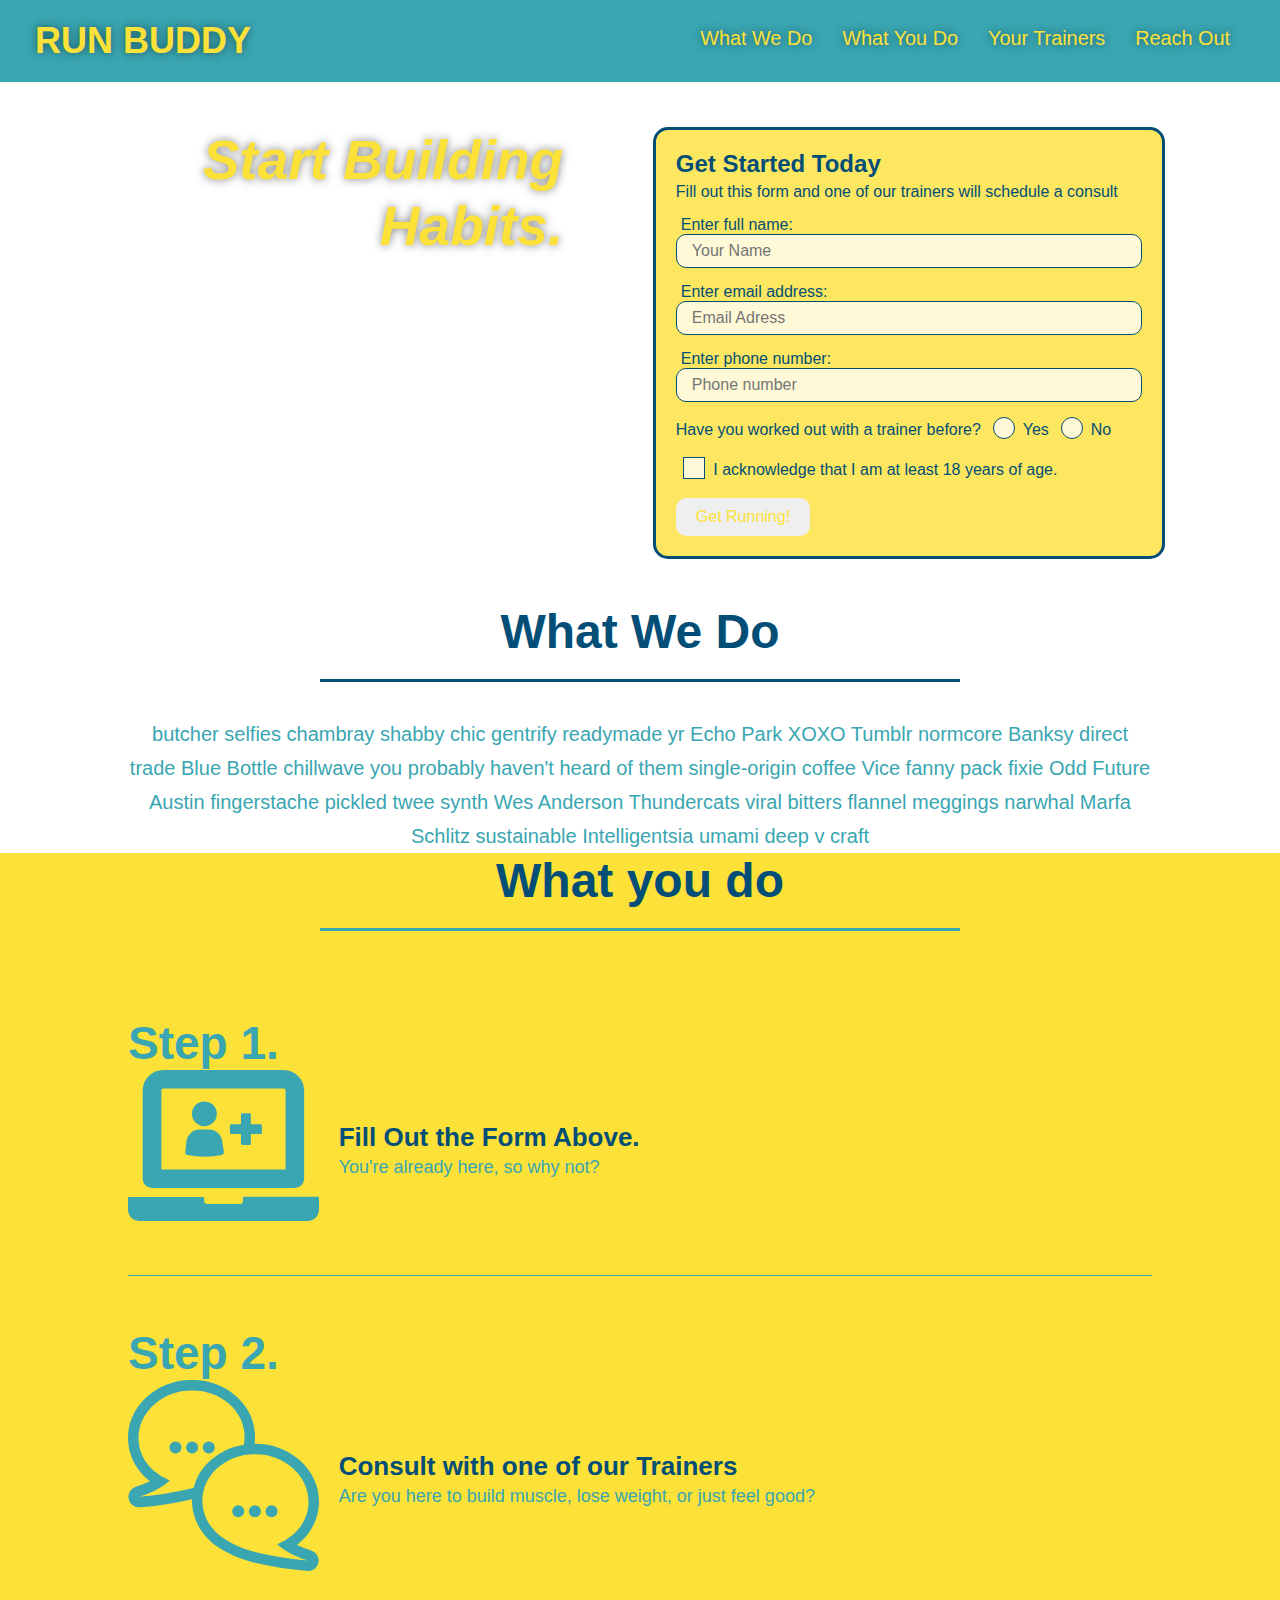
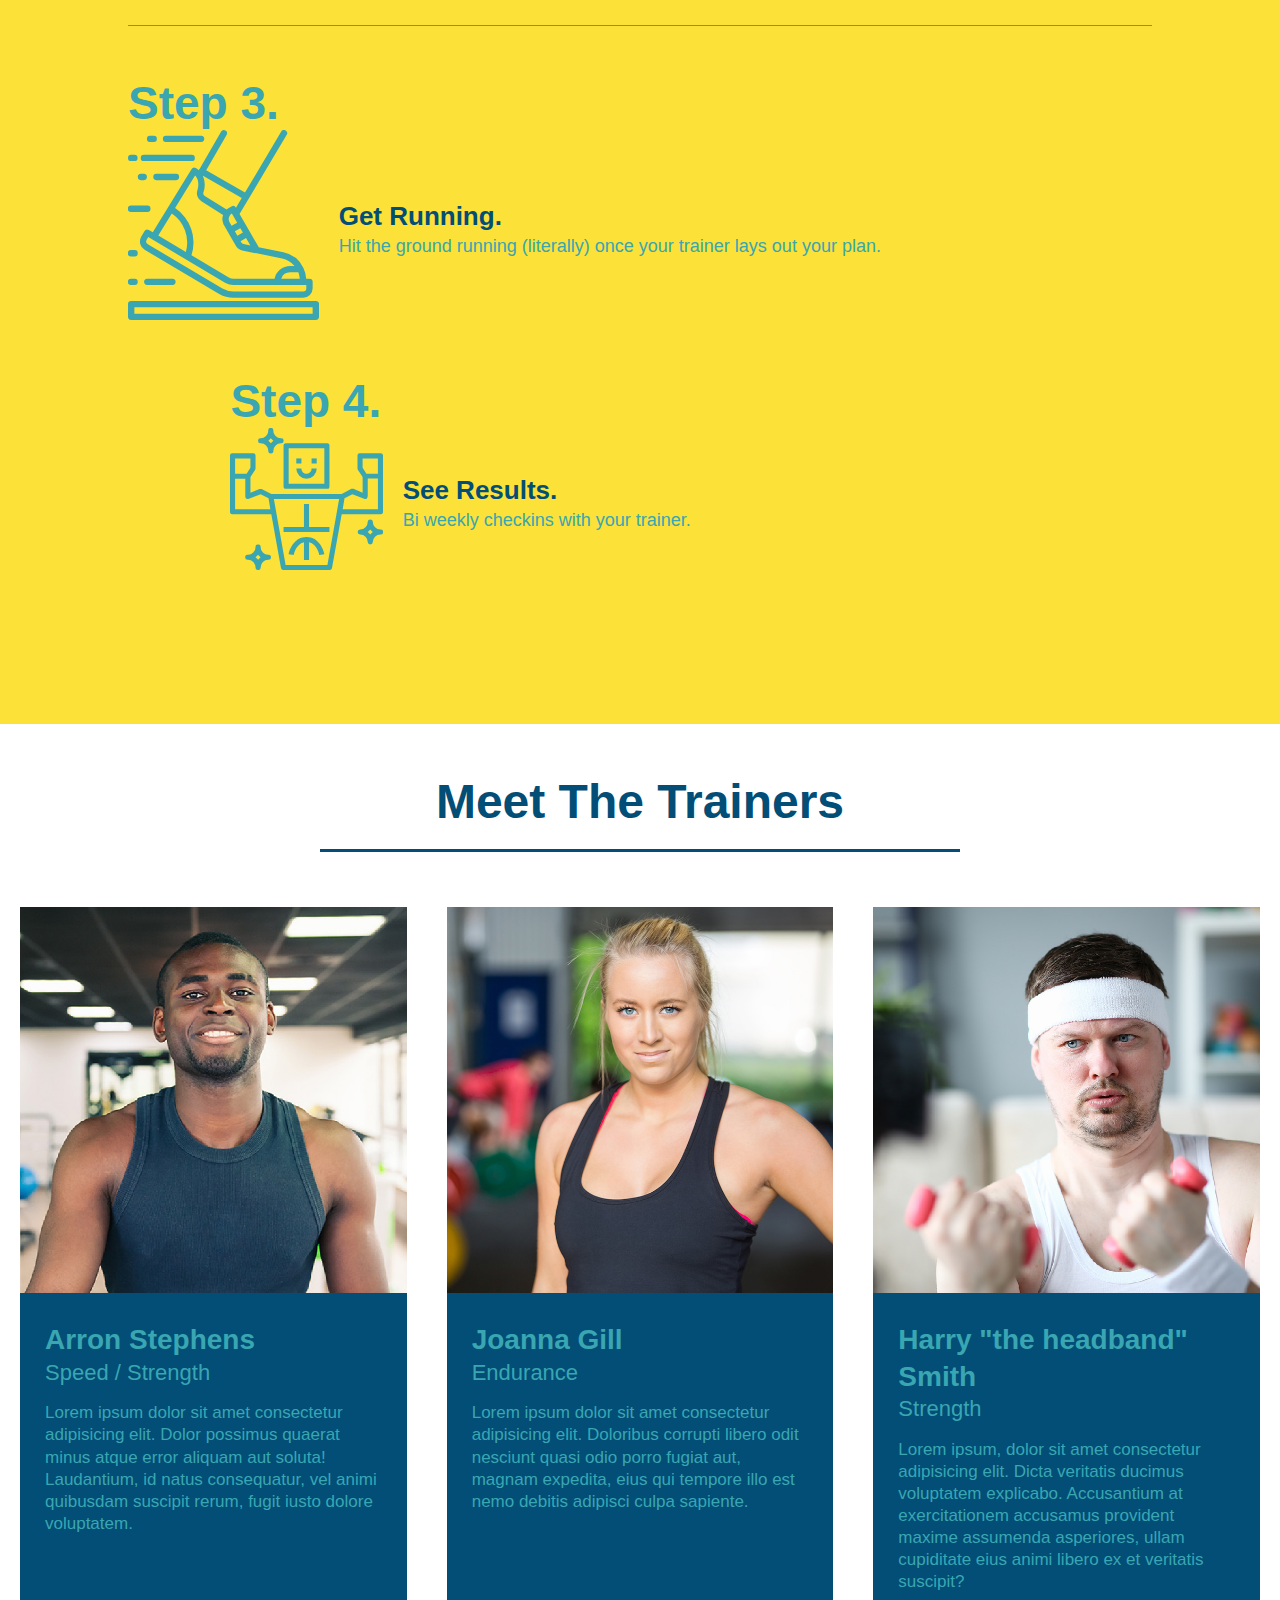
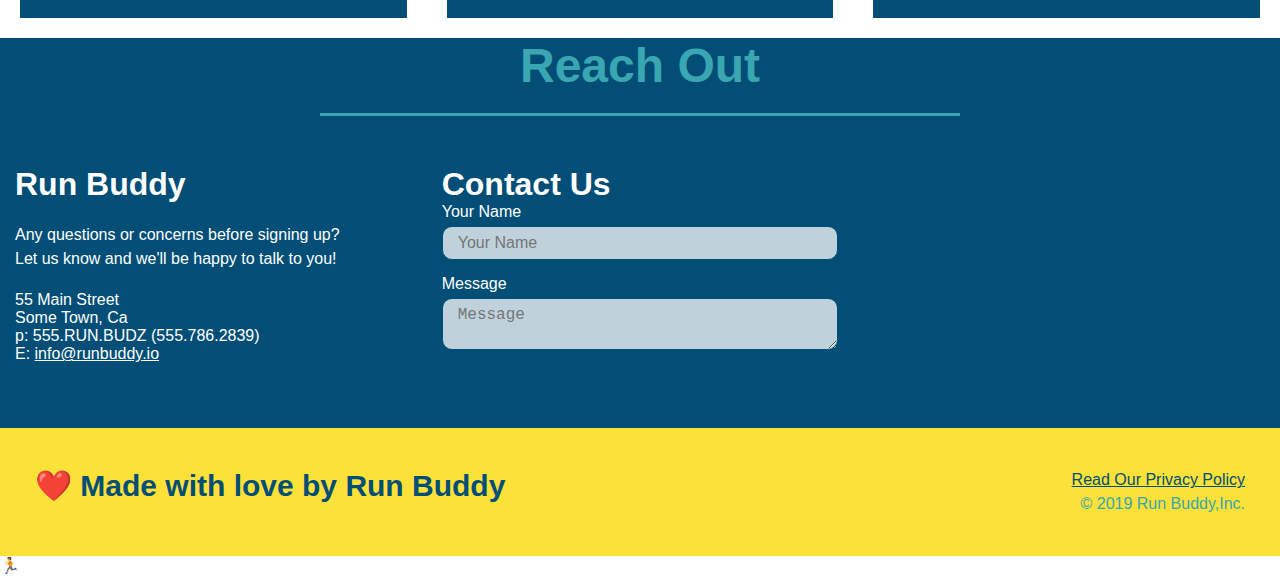
<file: index.html>
<!DOCTYPE html>
<html lang="en">

<head>
    <link rel="stylesheet" href="./assets/css/style.css" />
    <meta charset="UTF-8" />
    <title>Run Buddy</title>
    <meta name="viewport" content="width=device-width, initial-scale-1.0" />
</head>

<body>

    <!--navigation-->
    <header>
        <h1>
            <a>RUN BUDDY</a>
        </h1>
        <nav>
            <!--Unordered list element-->
            <ul>
                <!--List item element-->
                <li>
                    <!--Anchor element-->
                    <a href="#what-we-do">What We Do</a>
                </li>
                <li>
                    <a href="#what-you-do">What You Do</a>
                </li>
                <li>
                    <a href="#your-trainers">Your Trainers</a>
                </li>
                <li>
                    <a href="#reach-out">Reach Out</a>
                </li>
            </ul>
        </nav>
    </header>
    <section class="hero">
        <div class="hero-cta">
            <h2>Start Building Habits.</h2>
            <p>
                Lorem ipsum, dolor sit amet consectetur adipisicing elit. Obcaecati velit asperiores odit deleniti
                laudantium modi excepturi esse quas, adipisci, architecto quidem eaque doloremque recusandae minus amet
                neque error aspernatur aliquam.
            </p>
        </div>
        <div class="hero-form">
            <h3>Get Started Today</h3>
            <p>Fill out this form and one of our trainers will schedule a consult</p>
            <!--Add form element-->
            <form>
                <label for="name">Enter full name:</label>
                <input type="text" placeholder="Your Name" name="name" id="name" class="form-input" />

                <label for="email">Enter email address:</label>
                <input type="email" placeholder="Email Adress" name="email" id="email" class="form-input" />

                <label for="Phone">Enter phone number:</label>
                <input type="tel" placeholder="Phone number" name="phone" id="phone" class="form-input" />

                <p>
                    Have you worked out with a trainer before?
                    <span class="radio-wrapper">
                        <input type="radio" name="trainer-confirm" id="trainer-yes" />
                        <label for="trainer-yes">Yes</label>
                    </span>
                    <span class="radio-wrapper">
                        <input type="radio" name="trainer-confirm" id="trainer-no" />
                        <label for="trainer-no">No</label>
                    </span>
                </p>
                <p>
                    <span class="checkbox-wrapper">
                        <input type="checkbox" id="checkbox" name="age-confirm" />
                        <label for="checkbox">
                            I acknowledge that I am at least 18 years of age.
                        </label>
                    </span>
                </p>
                <button type="submit">
                    Get Running!
                </button>
            </form>
        </div>
    </section>

    <!--"what we do section"-->
    <section id="what-we-do" class="intro">
        <div class="flex-row">
            <h2 class="section-title primary-border">
                What We Do
            </h2>
        </div>

        <div class="flex-row">
            <p>
                butcher selfies chambray shabby chic gentrify readymade yr Echo Park XOXO Tumblr normcore Banksy direct
                trade Blue Bottle chillwave you probably haven't heard of them single-origin coffee Vice fanny pack
                fixie
                Odd Future Austin fingerstache pickled twee synth Wes Anderson Thundercats viral bitters flannel
                meggings
                narwhal Marfa Schlitz sustainable Intelligentsia umami deep v craft
            </p>
        </div>
    </section>

    <!--"what you do section"-->
    <section id="what-you-do" class="steps">
        <div class="flex-row">
            <h2 class="section-title secondary-border">
                What you do
            </h2>
        </div>

        <div class="step">
            <h3>Step 1.</h3>
            <div class="step-info">
                <div class="step-img">
                    <img src="./assets/images/01-04-svgs/step-1.svg" alt="" />
                </div>
                <div class="step-text">
                    <h4>Fill Out the Form Above.</h4>
                    <p>You're already here, so why not?</p>
                </div>
            </div>
        </div>

        <div class="step">
            <h3>Step 2.</h3>
            <div class="step-info">
                <div class="step-img">
                    <img src="./assets/images/01-04-svgs/step-2.svg" alt="" />
                </div>
                <div class="step-text">
                    <h4>Consult with one of our Trainers</h4>
                    <p>Are you here to build muscle, lose weight, or just feel good?</p>
                </div>
            </div>
        </div>

        <div class="step">
            <h3>Step 3. </h3>
            <div class="step-info">
                <div class="step-img">
                    <img src="./assets/images/01-04-svgs/step-3.svg" alt="">
                </div>
                <div class="step-text">
                    <h4>Get Running.</h4>
                    <p>Hit the ground running (literally) once your trainer lays out your plan.</p>
                </div>

                <div class="step">
                    <h3>Step 4.</h3>
                    <div class="step-info">
                        <div class="step-img">
                            <img src="./assets/images/01-04-svgs/step-4.svg" alt="" />
                        </div>
                        <div class="step-text">
                            <h4>See Results.</h4>
                            <p>Bi weekly checkins with your trainer.</p>
                        </div>
    </section>

    <!--"meet the trainers section"-->
    <section id="your-trainers">
        <div class="flex-row">
            <h2 class="section-title primary-border">
                Meet The Trainers
            </h2>
        </div>

        <!--first trainer-->
        <div class="trainers">
            <article class="trainer">
                <img src="./assets/images/trainer-1.jpg"
                    alt="Arron Stephens in his workout clothes, ready to pump iron" />
                <div class="trainer-bio">
                    <h3 class="trainer-name">Arron Stephens</h3>
                    <h4 class="trainer-role">Speed / Strength</h4>
                    <p>
                        Lorem ipsum dolor sit amet consectetur adipisicing elit. Dolor possimus quaerat minus atque
                        error
                        aliquam aut soluta! Laudantium, id natus consequatur, vel animi quibusdam suscipit rerum, fugit
                        iusto dolore voluptatem.
                    </p>
                </div>
            </article>

            <!--second trainer-->
            <article class="trainer">
                <img src="./assets/images/trainer-2.jpg" alt="Joanna Gill cooling off after a workout" />
                <div class="trainer-bio">
                    <h3 class="trainer-name">Joanna Gill</h3>
                    <h4 class="trainer-role">Endurance</h4>
                    <p>
                        Lorem ipsum dolor sit amet consectetur adipisicing elit. Doloribus corrupti libero odit nesciunt
                        quasi odio porro fugiat aut, magnam expedita, eius qui tempore illo est nemo debitis adipisci
                        culpa
                        sapiente.
                    </p>
                </div>
            </article>

            <!--third trainer-->
            <article class="trainer">
                <img src="./assets/images/trainer-3.jpg"
                    alt="Harry Smith wearing a headband and lifting comically small pink weights" />
                <div class="trainer-bio">
                    <h3 class="trainer-name">Harry "the headband" Smith</h3>
                    <h4 class="trainer-role">Strength</h4>
                    <p>
                        Lorem ipsum, dolor sit amet consectetur adipisicing elit. Dicta veritatis ducimus voluptatem
                        explicabo.
                        Accusantium at exercitationem accusamus provident maxime assumenda asperiores, ullam cupiditate
                        eius
                        animi libero ex et veritatis suscipit?
                    </p>
                </div>
            </article>
        </div>
    </section>
    </div>

    <!--"reach out section"-->
    <section id="reach-out" class="contact">
        <div class="flex-row">
            <h2 class="section-title secondary-border">
                Reach Out
            </h2>
        </div>
        <div class="contact-info">
            <div>
                <h3>Run Buddy</h3>
                <p>
                    Any questions or concerns before signing up?
                    <br />
                    Let us know and we'll be happy to talk to you!
                </p>

                <adress>
                    55 Main Street <br />
                    Some Town, Ca <br />
                    p: 555.RUN.BUDZ (555.786.2839)<br />
                    E: <a href="mailto:info@runbuddy.io">info@runbuddy.io</a>
                </adress>
            </div>

            <div class="contact-form">
                <h3>Contact Us</h3>
                <form>
                    <label for="contact-name">Your Name</label>
                    <input type="text" id="contact-name" placeholder="Your Name" />

                    <label for="contact-message">Message</label>
                    <textarea id="contact-message" placeholder="Message"></textarea>

                    <button type="submit">Submit</button>
                </form>
            </div>

            <iframe
                src="https://www.google.com/maps/embed?pb=!1m18!1m12!1m3!1d3375.6651180545664!2d-110.97646348535088!3d32.21325321982418!2m3!1f0!2f0!3f0!3m2!1i1024!2i768!4f13.1!3m3!1m2!1s0x86d670e7865279bd%3A0xd4707460473ceee5!2sS%20Main%20Ave%2C%20Tucson%2C%20AZ%2085701!5e0!3m2!1sen!2sus!4v1615679195462!5m2!1sen!2sus"
                frameborder="0" style="border: 0;" allowfullscreen>
            </iframe>


        </div>
    </section>

    <!--footer-->
    <footer>
        <h2>❤️ Made with love by Run Buddy</h2>
        <div>
            <a href="./privacy-policy.html">Read Our Privacy Policy</a><br />
            &copy; 2019 Run Buddy,Inc.
        </div>
    </footer>

    🏃
</body>

</html>
</file>
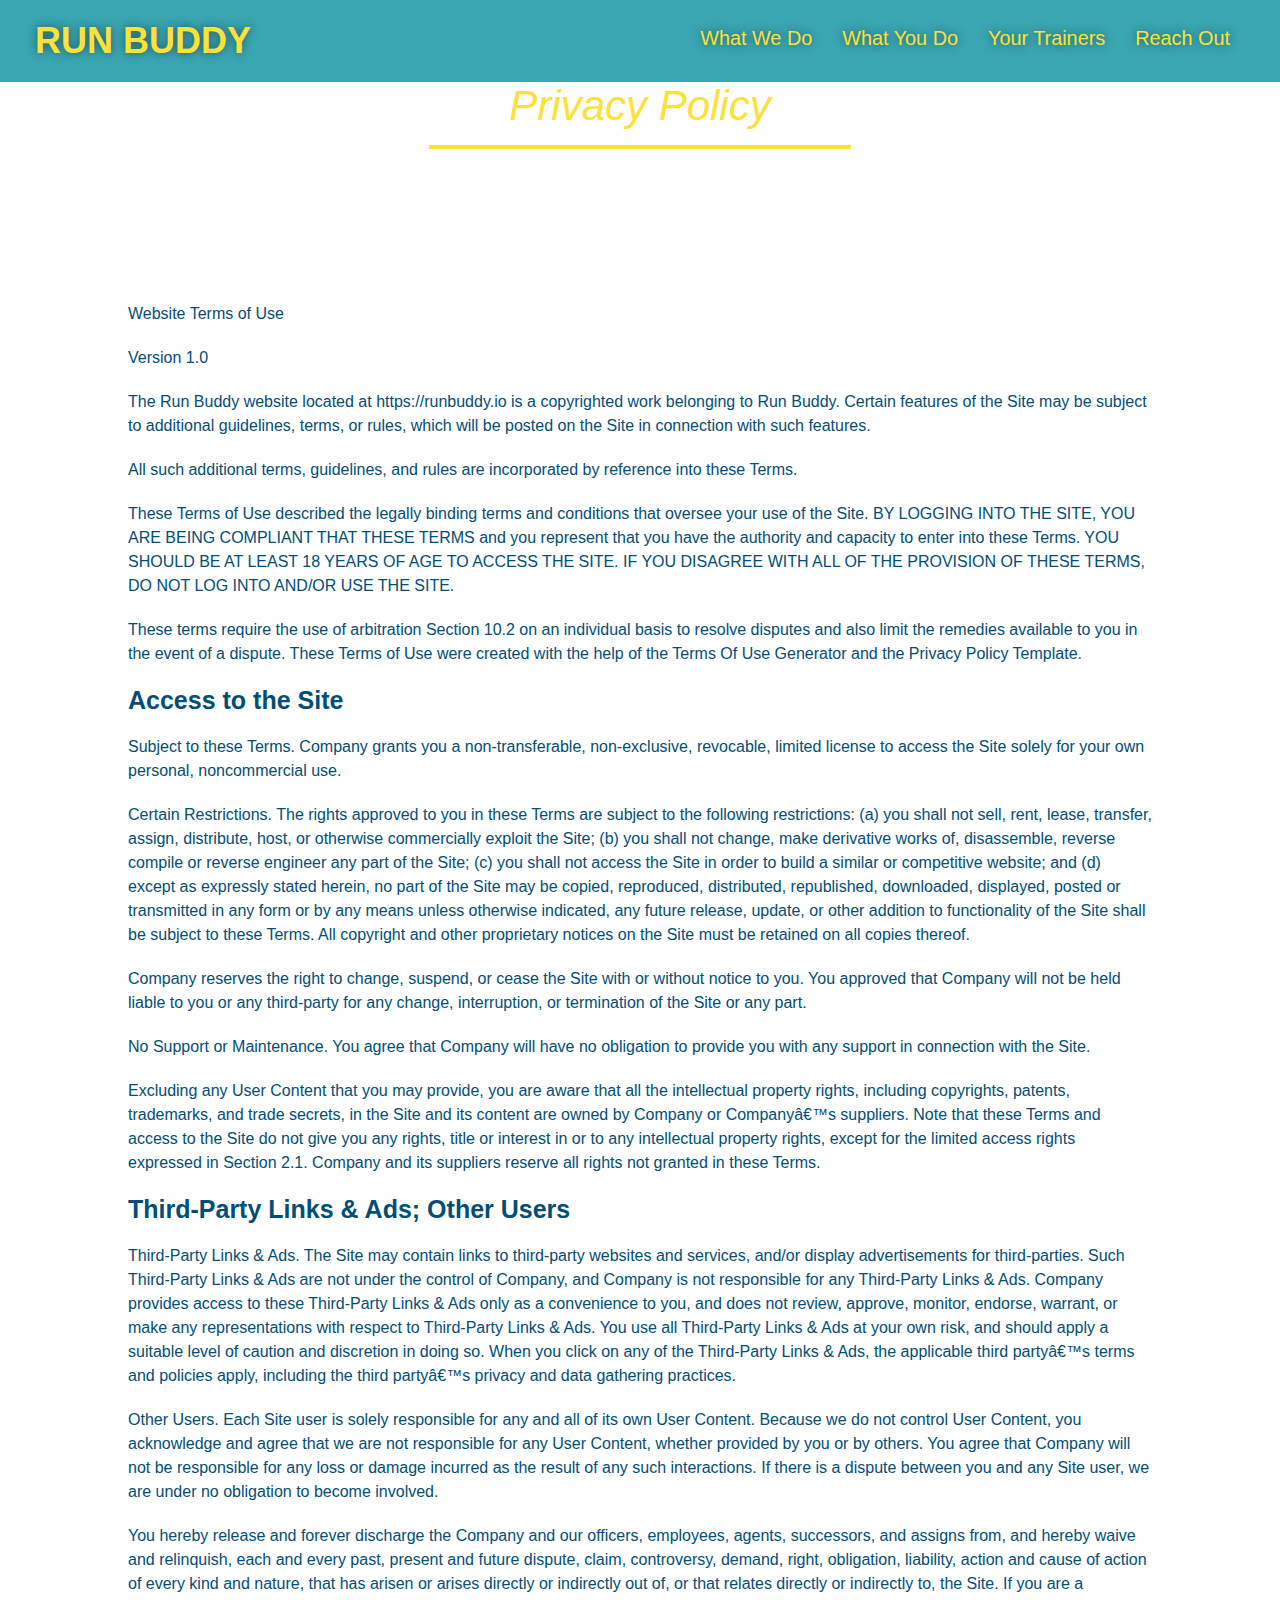
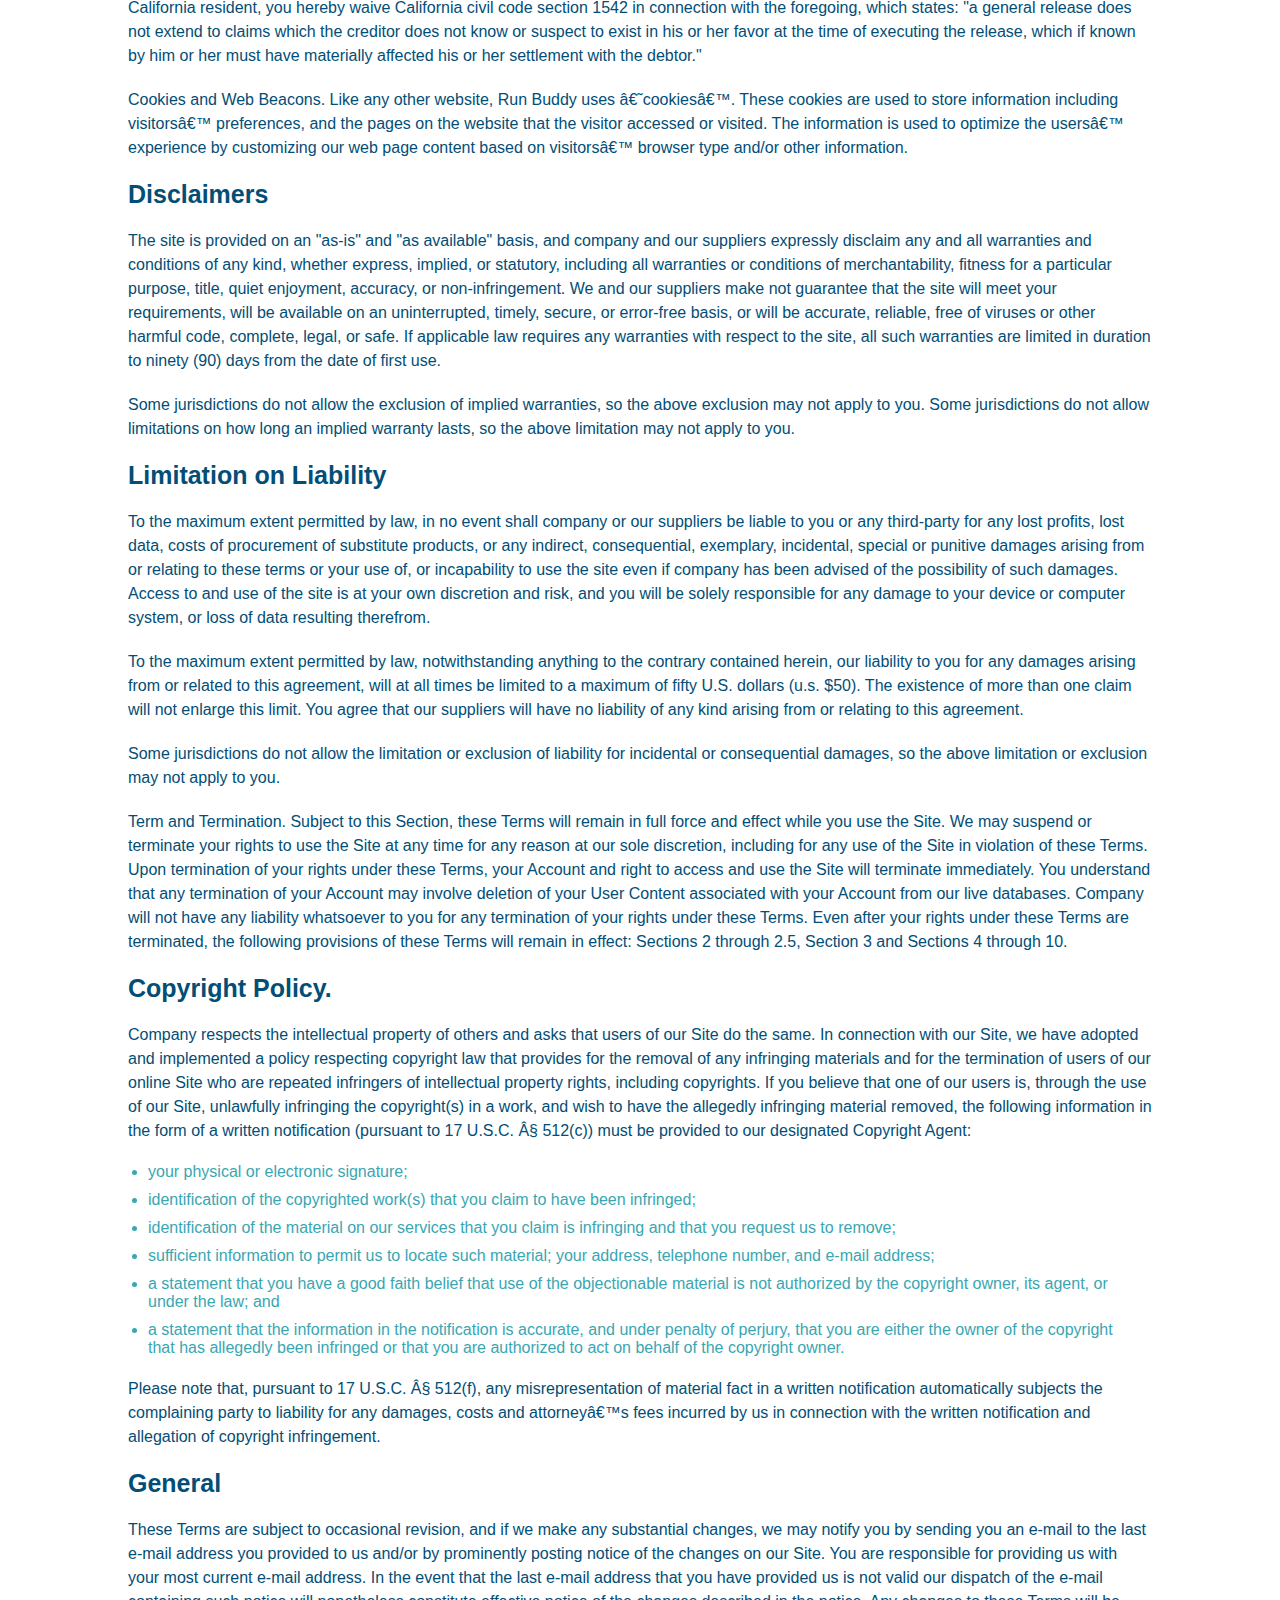
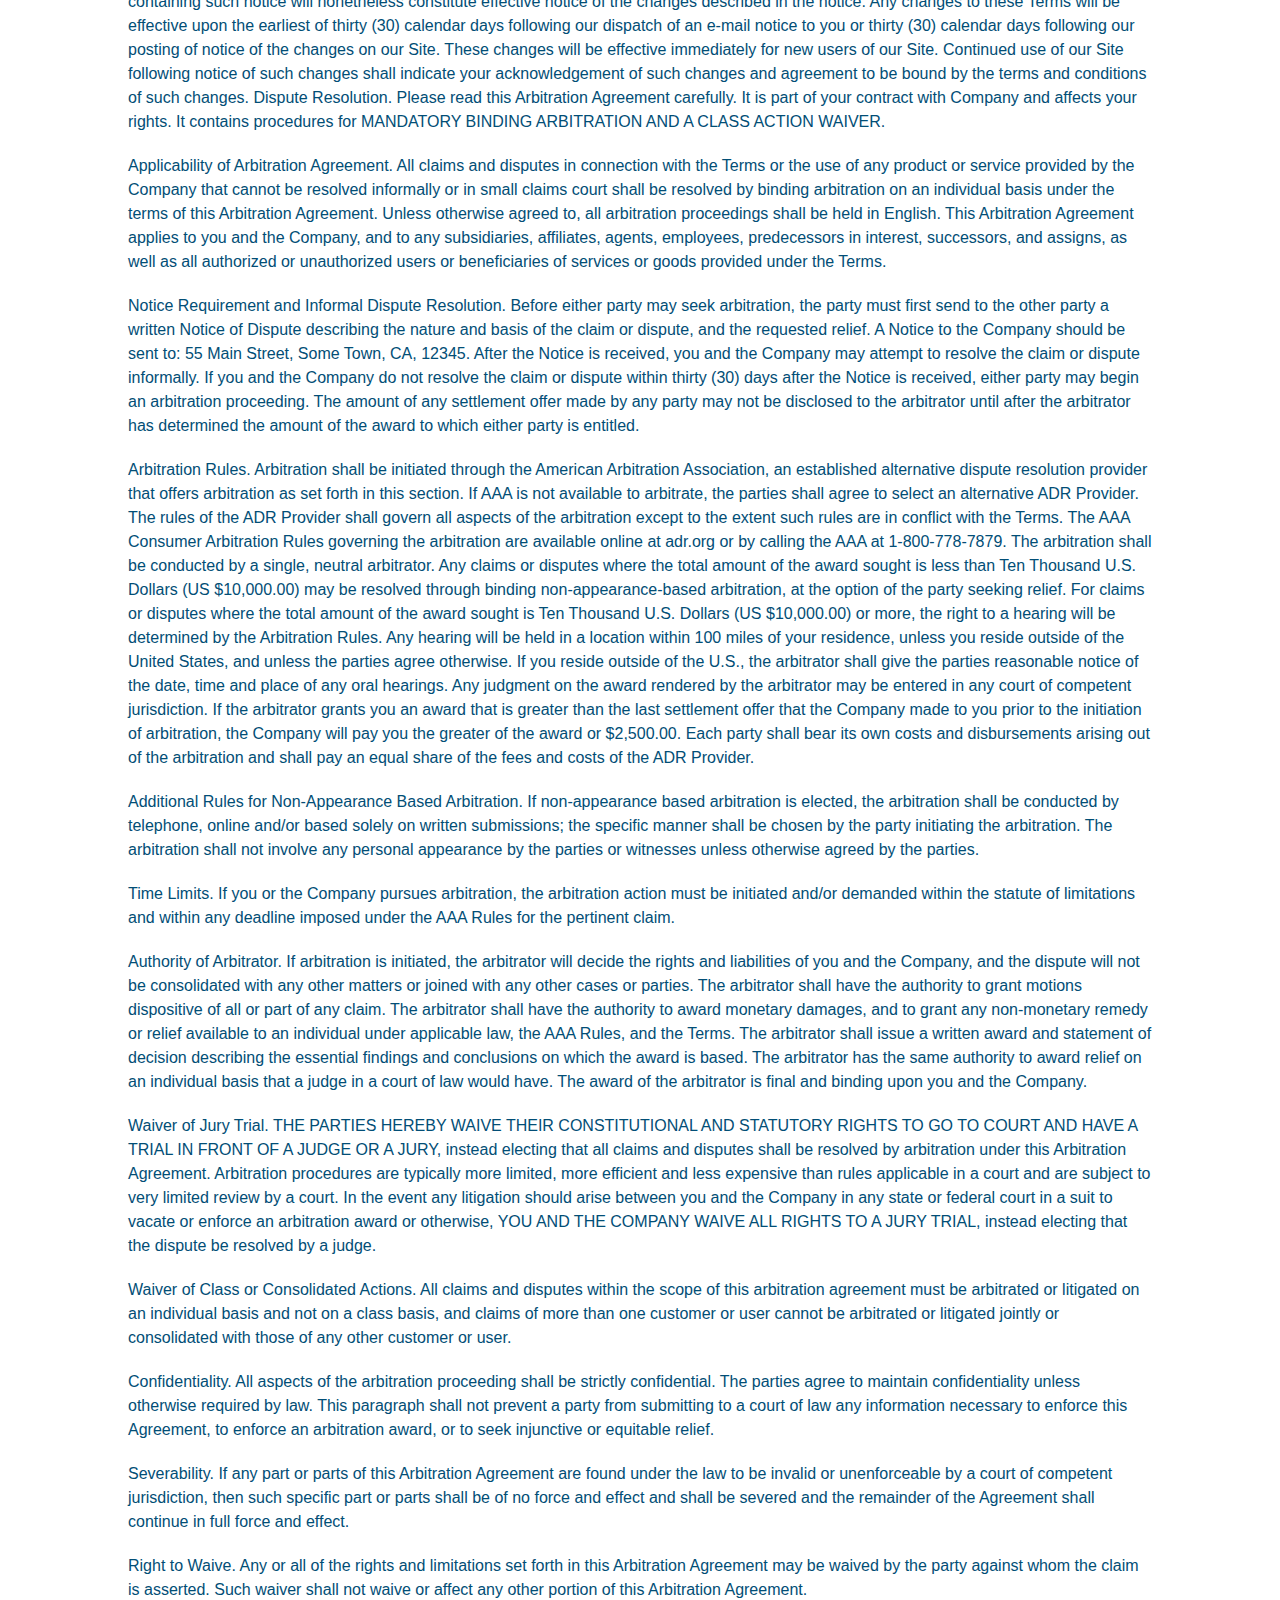
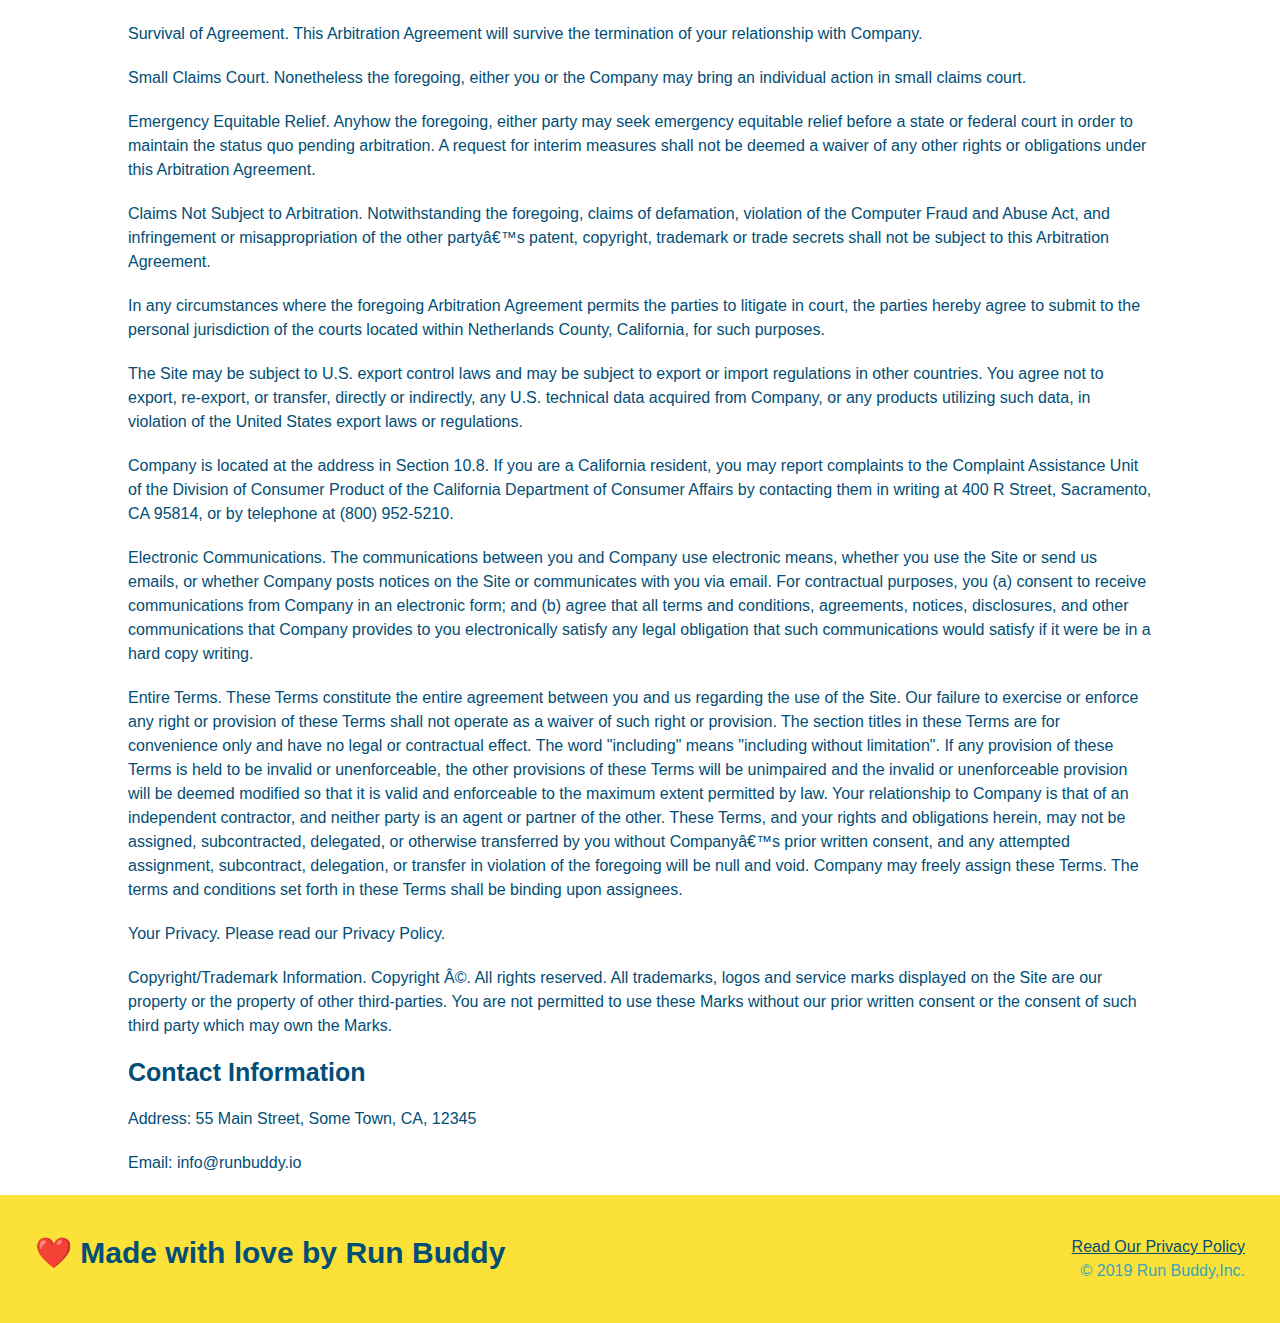
<file: privacy-policy.html>
<!DOCTYPE html>
<html lang="en">

<head>
    <meta charset="UTF-8">
    <title>Privacy Policy - Run Buddy</title>
    <link rel="stylesheet" href="./assets/css/style.css" />
    <link rel="stylesheet" href="./assets/css/secondary-styles.css" />
    <meta name="viewport" content="width=device-width, initial-scale-1.0" />
    
</head>

<body>
    <header>
        <h1>
            <a href="/">
                RUN BUDDY
            </a>
        </h1>
        <nav>
            <!--Unordered list element-->
            <ul>
                <!--List item element-->
                <li>
                    <!--Anchor element-->
                    <a href="./index.html#what-we-do">What We Do</a>
                </li>
                <li>
                    <a href="./index.html#what-you-do">What You Do</a>
                </li>
                <li>
                    <a href="./index.html#your-trainers">Your Trainers</a>
                </li>
                <li>
                    <a href="./index.html#reach-out">Reach Out</a>
                </li>
            </ul>
        </nav>
    </header>
    <section class="hero">
        <h2 class="page-title">
            Privacy Policy
        </h2>

    </section>

    <article class="secondary-content">

        <p>
            Website Terms of Use
        </p>

        <p>
            Version 1.0
        </p>

        <p>
            The Run Buddy website located at https://runbuddy.io is a copyrighted work belonging to Run Buddy. Certain
            features of the Site may be subject to additional guidelines, terms, or rules, which will be posted on the
            Site
            in connection with such features.
        </p>

        <p>
            All such additional terms, guidelines, and rules are incorporated by reference into these Terms.
        </p>

        <p>
            These Terms of Use described the legally binding terms and conditions that oversee your use of the Site. BY
            LOGGING INTO THE SITE, YOU ARE BEING COMPLIANT THAT THESE TERMS and you represent that you have the
            authority
            and capacity to enter into these Terms. YOU SHOULD BE AT LEAST 18 YEARS OF AGE TO ACCESS THE SITE. IF YOU
            DISAGREE WITH ALL OF THE PROVISION OF THESE TERMS, DO NOT LOG INTO AND/OR USE THE SITE.
        </p>

        <p>
            These terms require the use of arbitration Section 10.2 on an individual basis to resolve disputes and also
            limit the remedies available to you in the event of a dispute. These Terms of Use were created with the help
            of
            the Terms Of Use Generator and the Privacy Policy Template.
        </p>

        <h3>
            Access to the Site
        </h3>

        <p>
            Subject to these Terms. Company grants you a non-transferable, non-exclusive, revocable, limited license to
            access the Site solely for your own personal, noncommercial use.
        </p>

        <p>
            Certain Restrictions. The rights approved to you in these Terms are subject to the following restrictions:
            (a)
            you shall not sell, rent, lease, transfer, assign, distribute, host, or otherwise commercially exploit the
            Site;
            (b) you shall not change, make derivative works of, disassemble, reverse compile or reverse engineer any
            part of
            the Site; (c) you shall not access the Site in order to build a similar or competitive website; and (d)
            except
            as expressly stated herein, no part of the Site may be copied, reproduced, distributed, republished,
            downloaded,
            displayed, posted or transmitted in any form or by any means unless otherwise indicated, any future release,
            update, or other addition to functionality of the Site shall be subject to these Terms. All copyright and
            other
            proprietary notices on the Site must be retained on all copies thereof.
        </p>

        <p>
            Company reserves the right to change, suspend, or cease the Site with or without notice to you. You approved
            that Company will not be held liable to you or any third-party for any change, interruption, or termination
            of
            the Site or any part.
        </p>

        <p>
            No Support or Maintenance. You agree that Company will have no obligation to provide you with any support in
            connection with the Site.
        </p>

        <p>
            Excluding any User Content that you may provide, you are aware that all the intellectual property rights,
            including copyrights, patents, trademarks, and trade secrets, in the Site and its content are owned by
            Company
            or Companyâ€™s suppliers. Note that these Terms and access to the Site do not give you any rights, title or
            interest in or to any intellectual property rights, except for the limited access rights expressed in
            Section
            2.1. Company and its suppliers reserve all rights not granted in these Terms.
        </p>

        <h3>
            Third-Party Links & Ads; Other Users
        </h3>

        <p>
            Third-Party Links & Ads. The Site may contain links to third-party websites and services, and/or display
            advertisements for third-parties. Such Third-Party Links & Ads are not under the control of Company, and
            Company
            is not responsible for any Third-Party Links & Ads. Company provides access to these Third-Party Links & Ads
            only as a convenience to you, and does not review, approve, monitor, endorse, warrant, or make any
            representations with respect to Third-Party Links & Ads. You use all Third-Party Links & Ads at your own
            risk,
            and should apply a suitable level of caution and discretion in doing so. When you click on any of the
            Third-Party Links & Ads, the applicable third partyâ€™s terms and policies apply, including the third
            partyâ€™s
            privacy and data gathering practices.
        </p>

        <p>
            Other Users. Each Site user is solely responsible for any and all of its own User Content. Because we do not
            control User Content, you acknowledge and agree that we are not responsible for any User Content, whether
            provided by you or by others. You agree that Company will not be responsible for any loss or damage incurred
            as
            the result of any such interactions. If there is a dispute between you and any Site user, we are under no
            obligation to become involved.
        </p>

        <p>
            You hereby release and forever discharge the Company and our officers, employees, agents, successors, and
            assigns from, and hereby waive and relinquish, each and every past, present and future dispute, claim,
            controversy, demand, right, obligation, liability, action and cause of action of every kind and nature, that
            has
            arisen or arises directly or indirectly out of, or that relates directly or indirectly to, the Site. If you
            are
            a California resident, you hereby waive California civil code section 1542 in connection with the foregoing,
            which states: "a general release does not extend to claims which the creditor does not know or suspect to
            exist
            in his or her favor at the time of executing the release, which if known by him or her must have materially
            affected his or her settlement with the debtor."
        </p>

        <p>
            Cookies and Web Beacons. Like any other website, Run Buddy uses â€˜cookiesâ€™. These cookies are used to
            store
            information including visitorsâ€™ preferences, and the pages on the website that the visitor accessed or
            visited.
            The information is used to optimize the usersâ€™ experience by customizing our web page content based on
            visitorsâ€™
            browser type and/or other information.
        </p>

        <h3>
            Disclaimers
        </h3>

        <p>
            The site is provided on an "as-is" and "as available" basis, and company and our suppliers expressly
            disclaim
            any and all warranties and conditions of any kind, whether express, implied, or statutory, including all
            warranties or conditions of merchantability, fitness for a particular purpose, title, quiet enjoyment,
            accuracy,
            or non-infringement. We and our suppliers make not guarantee that the site will meet your requirements, will
            be
            available on an uninterrupted, timely, secure, or error-free basis, or will be accurate, reliable, free of
            viruses or other harmful code, complete, legal, or safe. If applicable law requires any warranties with
            respect
            to the site, all such warranties are limited in duration to ninety (90) days from the date of first use.
        </p>

        <p>
            Some jurisdictions do not allow the exclusion of implied warranties, so the above exclusion may not apply to
            you. Some jurisdictions do not allow limitations on how long an implied warranty lasts, so the above
            limitation
            may not apply to you.
        </p>

        <h3>
            Limitation on Liability
        </h3>

        <p>
            To the maximum extent permitted by law, in no event shall company or our suppliers be liable to you or any
            third-party for any lost profits, lost data, costs of procurement of substitute products, or any indirect,
            consequential, exemplary, incidental, special or punitive damages arising from or relating to these terms or
            your use of, or incapability to use the site even if company has been advised of the possibility of such
            damages. Access to and use of the site is at your own discretion and risk, and you will be solely
            responsible
            for any damage to your device or computer system, or loss of data resulting therefrom.
        </p>

        <p>
            To the maximum extent permitted by law, notwithstanding anything to the contrary contained herein, our
            liability
            to you for any damages arising from or related to this agreement, will at all times be limited to a maximum
            of
            fifty U.S. dollars (u.s. $50). The existence of more than one claim will not enlarge this limit. You agree
            that
            our suppliers will have no liability of any kind arising from or relating to this agreement.
        </p>

        <p>
            Some jurisdictions do not allow the limitation or exclusion of liability for incidental or consequential
            damages, so the above limitation or exclusion may not apply to you.
        </p>

        <p>
            Term and Termination. Subject to this Section, these Terms will remain in full force and effect while you
            use
            the Site. We may suspend or terminate your rights to use the Site at any time for any reason at our sole
            discretion, including for any use of the Site in violation of these Terms. Upon termination of your rights
            under
            these Terms, your Account and right to access and use the Site will terminate immediately. You understand
            that
            any termination of your Account may involve deletion of your User Content associated with your Account from
            our
            live databases. Company will not have any liability whatsoever to you for any termination of your rights
            under
            these Terms. Even after your rights under these Terms are terminated, the following provisions of these
            Terms
            will remain in effect: Sections 2 through 2.5, Section 3 and Sections 4 through 10.
        </p>

        <h3>
            Copyright Policy.
        </h3>

        <p>
            Company respects the intellectual property of others and asks that users of our Site do the same. In
            connection
            with our Site, we have adopted and implemented a policy respecting copyright law that provides for the
            removal
            of any infringing materials and for the termination of users of our online Site who are repeated infringers
            of
            intellectual property rights, including copyrights. If you believe that one of our users is, through the use
            of
            our Site, unlawfully infringing the copyright(s) in a work, and wish to have the allegedly infringing
            material
            removed, the following information in the form of a written notification (pursuant to 17 U.S.C. Â§ 512(c))
            must
            be provided to our designated Copyright Agent:
        </p>

        <ul>
            <li>
                your physical or electronic signature;
            </li>
            <li>
                identification of the copyrighted work(s) that you claim to have been infringed;
            </li>
            <li>
                identification of the material on our services that you claim is infringing and that you request us to
                remove;
            </li>
            <li>
                sufficient information to permit us to locate such material; your address, telephone number, and e-mail
                address;
            </li>
            <li>
                a statement that you have a good faith belief that use of the objectionable material is not authorized
                by the
                copyright owner, its agent, or under the law; and
            </li>
            <li>
                a statement that the information in the notification is accurate, and under penalty of perjury, that you
                are
                either the owner of the copyright that has allegedly been infringed or that you are authorized to act on
                behalf of the copyright owner.
            </li>
        </ul>

        <p>
            Please note that, pursuant to 17 U.S.C. Â§ 512(f), any misrepresentation of material fact in a written
            notification automatically subjects the complaining party to liability for any damages, costs and
            attorneyâ€™s
            fees incurred by us in connection with the written notification and allegation of copyright infringement.
        </p>

        <h3>
            General
        </h3>

        <p>
            These Terms are subject to occasional revision, and if we make any substantial changes, we may notify you by
            sending you an e-mail to the last e-mail address you provided to us and/or by prominently posting notice of
            the
            changes on our Site. You are responsible for providing us with your most current e-mail address. In the
            event
            that the last e-mail address that you have provided us is not valid our dispatch of the e-mail containing
            such
            notice will nonetheless constitute effective notice of the changes described in the notice. Any changes to
            these
            Terms will be effective upon the earliest of thirty (30) calendar days following our dispatch of an e-mail
            notice to you or thirty (30) calendar days following our posting of notice of the changes on our Site. These
            changes will be effective immediately for new users of our Site. Continued use of our Site following notice
            of
            such changes shall indicate your acknowledgement of such changes and agreement to be bound by the terms and
            conditions of such changes. Dispute Resolution. Please read this Arbitration Agreement carefully. It is part
            of
            your contract with Company and affects your rights. It contains procedures for MANDATORY BINDING ARBITRATION
            AND
            A CLASS ACTION WAIVER.
        </p>

        <p>
            Applicability of Arbitration Agreement. All claims and disputes in connection with the Terms or the use of
            any
            product or service provided by the Company that cannot be resolved informally or in small claims court shall
            be
            resolved by binding arbitration on an individual basis under the terms of this Arbitration Agreement. Unless
            otherwise agreed to, all arbitration proceedings shall be held in English. This Arbitration Agreement
            applies to
            you and the Company, and to any subsidiaries, affiliates, agents, employees, predecessors in interest,
            successors, and assigns, as well as all authorized or unauthorized users or beneficiaries of services or
            goods
            provided under the Terms.
        </p>

        <p>
            Notice Requirement and Informal Dispute Resolution. Before either party may seek arbitration, the party must
            first send to the other party a written Notice of Dispute describing the nature and basis of the claim or
            dispute, and the requested relief. A Notice to the Company should be sent to: 55 Main Street, Some Town, CA,
            12345. After the Notice is received, you and the Company may attempt to resolve the claim or dispute
            informally.
            If you and the Company do not resolve the claim or dispute within thirty (30) days after the Notice is
            received,
            either party may begin an arbitration proceeding. The amount of any settlement offer made by any party may
            not
            be disclosed to the arbitrator until after the arbitrator has determined the amount of the award to which
            either
            party is entitled.
        </p>

        <p>
            Arbitration Rules. Arbitration shall be initiated through the American Arbitration Association, an
            established
            alternative dispute resolution provider that offers arbitration as set forth in this section. If AAA is not
            available to arbitrate, the parties shall agree to select an alternative ADR Provider. The rules of the ADR
            Provider shall govern all aspects of the arbitration except to the extent such rules are in conflict with
            the
            Terms. The AAA Consumer Arbitration Rules governing the arbitration are available online at adr.org or by
            calling the AAA at 1-800-778-7879. The arbitration shall be conducted by a single, neutral arbitrator. Any
            claims or disputes where the total amount of the award sought is less than Ten Thousand U.S. Dollars (US
            $10,000.00) may be resolved through binding non-appearance-based arbitration, at the option of the party
            seeking
            relief. For claims or disputes where the total amount of the award sought is Ten Thousand U.S. Dollars (US
            $10,000.00) or more, the right to a hearing will be determined by the Arbitration Rules. Any hearing will be
            held in a location within 100 miles of your residence, unless you reside outside of the United States, and
            unless the parties agree otherwise. If you reside outside of the U.S., the arbitrator shall give the parties
            reasonable notice of the date, time and place of any oral hearings. Any judgment on the award rendered by
            the
            arbitrator may be entered in any court of competent jurisdiction. If the arbitrator grants you an award that
            is
            greater than the last settlement offer that the Company made to you prior to the initiation of arbitration,
            the
            Company will pay you the greater of the award or $2,500.00. Each party shall bear its own costs and
            disbursements arising out of the arbitration and shall pay an equal share of the fees and costs of the ADR
            Provider.
        </p>

        <p>
            Additional Rules for Non-Appearance Based Arbitration. If non-appearance based arbitration is elected, the
            arbitration shall be conducted by telephone, online and/or based solely on written submissions; the specific
            manner shall be chosen by the party initiating the arbitration. The arbitration shall not involve any
            personal
            appearance by the parties or witnesses unless otherwise agreed by the parties.
        </p>

        <p>
            Time Limits. If you or the Company pursues arbitration, the arbitration action must be initiated and/or
            demanded
            within the statute of limitations and within any deadline imposed under the AAA Rules for the pertinent
            claim.
        </p>

        <p>
            Authority of Arbitrator. If arbitration is initiated, the arbitrator will decide the rights and liabilities
            of
            you and the Company, and the dispute will not be consolidated with any other matters or joined with any
            other
            cases or parties. The arbitrator shall have the authority to grant motions dispositive of all or part of any
            claim. The arbitrator shall have the authority to award monetary damages, and to grant any non-monetary
            remedy
            or relief available to an individual under applicable law, the AAA Rules, and the Terms. The arbitrator
            shall
            issue a written award and statement of decision describing the essential findings and conclusions on which
            the
            award is based. The arbitrator has the same authority to award relief on an individual basis that a judge in
            a
            court of law would have. The award of the arbitrator is final and binding upon you and the Company.
        </p>

        <p>
            Waiver of Jury Trial. THE PARTIES HEREBY WAIVE THEIR CONSTITUTIONAL AND STATUTORY RIGHTS TO GO TO COURT AND
            HAVE
            A TRIAL IN FRONT OF A JUDGE OR A JURY, instead electing that all claims and disputes shall be resolved by
            arbitration under this Arbitration Agreement. Arbitration procedures are typically more limited, more
            efficient
            and less expensive than rules applicable in a court and are subject to very limited review by a court. In
            the
            event any litigation should arise between you and the Company in any state or federal court in a suit to
            vacate
            or enforce an arbitration award or otherwise, YOU AND THE COMPANY WAIVE ALL RIGHTS TO A JURY TRIAL, instead
            electing that the dispute be resolved by a judge.
        </p>

        <p>
            Waiver of Class or Consolidated Actions. All claims and disputes within the scope of this arbitration
            agreement
            must be arbitrated or litigated on an individual basis and not on a class basis, and claims of more than one
            customer or user cannot be arbitrated or litigated jointly or consolidated with those of any other customer
            or
            user.
        </p>

        <p>
            Confidentiality. All aspects of the arbitration proceeding shall be strictly confidential. The parties agree
            to
            maintain confidentiality unless otherwise required by law. This paragraph shall not prevent a party from
            submitting to a court of law any information necessary to enforce this Agreement, to enforce an arbitration
            award, or to seek injunctive or equitable relief.
        </p>

        <p>
            Severability. If any part or parts of this Arbitration Agreement are found under the law to be invalid or
            unenforceable by a court of competent jurisdiction, then such specific part or parts shall be of no force
            and
            effect and shall be severed and the remainder of the Agreement shall continue in full force and effect.
        </p>

        <p>
            Right to Waive. Any or all of the rights and limitations set forth in this Arbitration Agreement may be
            waived
            by the party against whom the claim is asserted. Such waiver shall not waive or affect any other portion of
            this
            Arbitration Agreement.
        </p>

        <p>
            Survival of Agreement. This Arbitration Agreement will survive the termination of your relationship with
            Company.
        </p>

        <p>
            Small Claims Court. Nonetheless the foregoing, either you or the Company may bring an individual action in
            small
            claims court.
        </p>

        <p>
            Emergency Equitable Relief. Anyhow the foregoing, either party may seek emergency equitable relief before a
            state or federal court in order to maintain the status quo pending arbitration. A request for interim
            measures
            shall not be deemed a waiver of any other rights or obligations under this Arbitration Agreement.
        </p>

        <p>
            Claims Not Subject to Arbitration. Notwithstanding the foregoing, claims of defamation, violation of the
            Computer Fraud and Abuse Act, and infringement or misappropriation of the other partyâ€™s patent, copyright,
            trademark or trade secrets shall not be subject to this Arbitration Agreement.
        </p>

        <p>
            In any circumstances where the foregoing Arbitration Agreement permits the parties to litigate in court, the
            parties hereby agree to submit to the personal jurisdiction of the courts located within Netherlands County,
            California, for such purposes.
        </p>

        <p>
            The Site may be subject to U.S. export control laws and may be subject to export or import regulations in
            other
            countries. You agree not to export, re-export, or transfer, directly or indirectly, any U.S. technical data
            acquired from Company, or any products utilizing such data, in violation of the United States export laws or
            regulations.
        </p>

        <p>
            Company is located at the address in Section 10.8. If you are a California resident, you may report
            complaints
            to the Complaint Assistance Unit of the Division of Consumer Product of the California Department of
            Consumer
            Affairs by contacting them in writing at 400 R Street, Sacramento, CA 95814, or by telephone at (800)
            952-5210.
        </p>

        <p>
            Electronic Communications. The communications between you and Company use electronic means, whether you use
            the
            Site or send us emails, or whether Company posts notices on the Site or communicates with you via email. For
            contractual purposes, you (a) consent to receive communications from Company in an electronic form; and (b)
            agree that all terms and conditions, agreements, notices, disclosures, and other communications that Company
            provides to you electronically satisfy any legal obligation that such communications would satisfy if it
            were be
            in a hard copy writing.
        </p>

        <p>
            Entire Terms. These Terms constitute the entire agreement between you and us regarding the use of the Site.
            Our
            failure to exercise or enforce any right or provision of these Terms shall not operate as a waiver of such
            right
            or provision. The section titles in these Terms are for convenience only and have no legal or contractual
            effect. The word "including" means "including without limitation". If any provision of these Terms is held
            to be
            invalid or unenforceable, the other provisions of these Terms will be unimpaired and the invalid or
            unenforceable provision will be deemed modified so that it is valid and enforceable to the maximum extent
            permitted by law. Your relationship to Company is that of an independent contractor, and neither party is an
            agent or partner of the other. These Terms, and your rights and obligations herein, may not be assigned,
            subcontracted, delegated, or otherwise transferred by you without Companyâ€™s prior written consent, and any
            attempted assignment, subcontract, delegation, or transfer in violation of the foregoing will be null and
            void.
            Company may freely assign these Terms. The terms and conditions set forth in these Terms shall be binding
            upon
            assignees.
        </p>

        <p>
            Your Privacy. Please read our Privacy Policy.
        </p>

        <p>
            Copyright/Trademark Information. Copyright Â©. All rights reserved. All trademarks, logos and service marks
            displayed on the Site are our property or the property of other third-parties. You are not permitted to use
            these Marks without our prior written consent or the consent of such third party which may own the Marks.
        </p>

        <h3>
            Contact Information
        </h3>

        <p>
            Address: 55 Main Street, Some Town, CA, 12345
        </p>

        <p>
            Email: info@runbuddy.io
        </p>
    </article>
    
    <footer>
        <h2>❤️ Made with love by Run Buddy</h2>
        <div>
            <a href="#">Read Our Privacy Policy</a><br />
            &copy; 2019 Run Buddy,Inc.
        </div>
    </footer>
</body>

</html>
</file>
<file: assets/css/style.css>
* {
    margin: 0;
    padding: 0;
    box-sizing: border-box;
}

:root {
    --primary-color: #fce138;
    --secondary-color: #024e76;
    --tertiary-color: #39a6b2;
}
body {
    /* more on this crazy alphanumerical value in a minute! */
    color: var(--tertiary-color);
    font-family: Helvetica, Arial, sans-serif;
  }
  /* apply styles to <header> */
  header {
      padding: 20px 35px;
      background-color: var(--tertiary-color);
      display: flex;
      justify-content: space-between;
      flex-wrap: wrap;
      position: sticky;
      position: -wedkit-sticky;
      top: 0;
      background-image: url("https://static.fullstack-bootcamp.com/module-2/flipped-hero-image.jpg");
      background-size: cover;
      background-position: 80%;
      background-attachment: fixed;
      z-index: 9999;
  }
  header h1 {
      font-weight: bold;
      font-size: 36px;
      color: var(--primary-color);
      margin: 0;
      text-shadow: 0 0 10px rgba(0, 0, 0, 0.5);
  }

  header a {
      text-decoration: none;
      color: var(--primary-color);
  }
  header nav {
      margin: 7px 0;
  }

  header nav ul {
display: flex;
flex-wrap: wrap;
justify-content: space-between;
align-items: center;
list-style: none;
  }

  header nav ul li a {
      padding: 10px 15px;
      font-weight: lighter;
      font-size: 1.55vw;
      text-shadow: 0 0 10px rgba(0, 0, 0, 0.5);
  }
   header nav ul li a:hover {
       background: var(--primary-color);
       color: var(--secondary-color);
       border-radius: 15px;
       text-shadow: none;
   }
  footer {
      background: var(--primary-color);
      width: 100%;
      padding: 40px 35px;
      display: flex;
      justify-content: space-between;
      flex-wrap: wrap;
  }
  footer h2 {
      color: var(--secondary-color);
      font-size: 30px;
      margin: 0;
  }
  footer div {
      line-height: 1.5;
      text-align: right;
  }
  footer a {
      color: var(--secondary-color);
  }
  .section {
      padding: 60px;
  }
  
  /* Hero style start*/
  .hero {
      background-image: url("https://static.fullstack-bootcamp.com/module-2/flipped-hero-image.jpg");
      background-size: cover;
      background-position: center;
      display: flex;
      justify-content: center;
      flex-wrap: wrap;
      align-items: flex-start;
  }

  .hero-form {
      border: 3px solid var(--secondary-color);
      color: var(--secondary-color);
      background-color: rgba(252, 225, 56, 0.8);
      padding: 20px;
      width: 40%;
      margin: 3.5%;
      border-radius: 15px;
  }
  .hero-form h3 {
      margin: 0;
      font-size: 24px;
  }
  .hero-form p {
      margin: 5px 0 15px 0;
  }
  .form-input {
      border: 1px solid var(--secondary-color);
      display: block;
      padding: 7px 15px;
      font-size: 16px;
      color: var(--secondary-color);
      width: 100%;
      margin-bottom: 15px;
      border-radius: 10px;
      background-color: rgba(255,255,255, 0.75);
  }

  .form-input:focus {
      background-color: rgba(255,255,255, 1);
      outline: none;
  }
  .hero-form label {
      margin: 0 5px;
  }
  .hero-form button {
      color: var(--primary-color);
      background-color: var();
      border: none;
      padding: 10px 20px;
      font-size: 16px;
      border-radius: 10px;
  }

  .hero-form button:hover {
      background-color: var(--tertiary-color
      );
  }
  
  .intro p {
      line-height: 1.7;
      color: var(--tertiary-color
      );
      width: 80%;
      font-size: 20px;
      margin: 0 auto;
      text-align: center;
  }
   .steps {
background: var(--primary-color);
}

.step {
    margin: 50px auto;
    padding-bottom: 50px;
    width: 80%;
    display: flex;
    flex-wrap: wrap;
    align-items: center;
    justify-content: space-between;
}

.step:not(:last-child) {
    border-bottom: 1px solid var(--tertiary-color
    );
}

.step h3 {
    color: var();
    font-size: 46px;
    flex: 2 70%;
}
.step-text h4 {
    font-size: 26px;
    line-height: 1.5;
    color: var(--secondary-color);
}
.step-text p {
    color: var(--tertiary-color
    );
    font-size: 18px;
}
.step-info {
    flex: 2 70%;
    display: flex;
    flex-wrap: wrap;
    align-items: center;
}
.step-img {
    flex: 1 12%;
    margin-right: 20px;
}
.step-img img {
    max-width: 100%;
}
.step-text {
    flex: 12;
}

.section-title {
    font-size: 48px;
    color: var(--secondary-color);
    border-bottom: 3px solid;
    padding-bottom: 20px;
    text-align: center;
    margin: 0 auto 35px auto;
    width: 50%;
}

.primary-border {
    border-color: var(--primary0color
    );
}

.secondary-border {
    border-color: var(--tertiary-color
    );
}

.trainers {
    width: 100%;
    margin: 0 auto;
    display: flex;
    flex-wrap: wrap;
    justify-content: space-between;
}

.trainer {
    margin: 20px;
    background: var(--secondary-color);
    color: var(--primary0color
    );
    flex: 1;
}

.trainer img {
    width: 100%;
}

.trainer-bio {
    padding: 25px;
    line-height: 1.3;
}

.trainer-bio h3 {
    font-size: 28px;
}

.trainer-bio h4 {
    font-weight: lighter;
    font-size: 22px;
    margin-bottom: 15px;
}

.trainer-bio p {
    font-size: 17px;
}
.text-left {
    text-align: left;
}

.text-right {
    text-align: right;
}

/* Reach out styles start*/
.contact {
    background: var(--secondary-color);
}
.contact h2 {
    color: var(--primary0color
    );
}
.contact-info iframe {
}
.contact-info div {
    color: white;
}
.contact-info h3 {
    color: var(--primary0color
    );
    font-size: 32px;
}
.contact-info {
    display: flex;
    justify-content: space-between;
    flex-wrap: wrap;
}

.contact-info > * {
    flex: 1;
    margin: 15px;
}
.contact-info p, 
.contact-info address {
    margin: 20px 0;
    line-height: 1.5;
    font-size: 16px;
    font-style: normal;
}

.contact-info a {
    color: var(--primary0color
    );
}
.contact-form input, .contact-form textarea {
    border: 1px solid var(--secondary-color);
    display: block;
    padding: 7px 15px;
    font-size: 16px;
    color: var(--secondary-color);
    width: 100%;
    margin-bottom: 15px;
    margin-top: 5px;
    border-radius: 10px;
    background-color: rgba(255,255,255, 0.75);
}
.contact-form button {
    width: 100%;
    border: none;
    background: var(--primary0color
    );
    color: var(--secondary-color);
    text-align: center;
    padding: 15px 0;
    font-size: 16px;
    border-radius: 10px;
}

.contact-form button:hover {
    color: var(--primary0color
    );
    background: var(--tertiary-color
    );
}

.contact-form input:focus, .contact-form textarea:focus {
    background-color: rgba(255,255,255, 1);
    outline: none;
}

.checkbox-wrapper input, .radio-wrapper input {
    opacity: 0;
}

.checkbox-wrapper label, .radio-wrapper label {
    position: relative;
    left: 10px;
    margin: 10px;
    line-height: 1.6;
}

.checkbox-wrapper label::before, .radio-wrapper label::before {
    content: "";
    height: 20px;
    width: 20px;
    background: rgba(255, 255, 255, 0.75);  
    border: 1px solid var(--secondary-color);  
    position: absolute;
    top: -4px;
    left: -30px;
  }
  .radio-wrapper label::before {
      border-radius: 50%
  }

  .radio-wrapper label::after {
      content: "";
      width: 20px;
      height: 20px;
      border-radius: 50%;
      background: var(--secondary-color);
      position: absolute;
      left: -29px;
      top: -3px;
      background-image: radial-gradient(circle, var(--tertiary-color
      ), var(--secondary-color));
  }

  .checkbox-wrapper label ::after {
      content: "";
      height: 6px;
      width: 14px;
      border-left: 2px solid var(--secondary-color);
      border-bottom: 2px solid var(--secondary-color);
      position: absolute;
      left: -26px;
      top: 1px;
      transform: rotate(-58deg);
  }

  .checkbox-wrapper input + label::after, 
.radio-wrapper input + label::after {
  content: none;
}

.checkbox-wrapper input:checked + label::after, 
.radio-wrapper input:checked + label::after {
  content: "";
}
/* reach out styles end*/

.hero-cta {
    width: 35%;
    text-align: right;
    margin: 3.5%;
    color: #fff;
    font-size: 18px;
    line-height: 1.2;
}
.hero-cta h2 {
    font-style: italic;
    font-size: 55px;
    color: var(--primary-color);
    text-shadow: 0 0 10px rgba(0, 0, 0, 0.5);
}

.flex-row {
    display: flex;
}

/* Media query for smaller desktop screens and smaller*/ 
@media screen and (max-width: 980px) {
header {
    padding-bottom: 0;
    justify-content: center;
    position: relative;
}

header h1 {
    width: 100%;
    text-align: center;
}

header nav ul {
    margin-top: 20px;
    width: 100%;
    justify-content: center;
}

header nav ul li a {
    font-size: 20px;
}

footer h2, footer div {
    text-align: center;
    width: 100%;
}

.hero-cta, .hero-form {
    width: 100%;
}

.hero-cta {
    text-align: center;
}

.section-title {
    width: 80%;
}

.trainer {
    flex: 0 70%;
}

.contact-info iframe {
    flex: 100%;
}
}

/* media query for tablets and smaller */
@media screen and (max-width: 768px) {
.section {
    padding: 30px 15px;
}

.step h3 {
    flex: 1 100%;
    text-align: center;
}

.step-info {
    flex: 2 100%;
    text-align: center;
    justify-content: center;
}

.step-img {
    flex: 0 32%;
    margin-right: 0;
    margin-top: 15px;
    margin-bottom: 15px;
}

.step-text {
    flex: 100%;
}

}

/* Media query for mobile phones and smaller */ 
@media screen and (max-width: 575px) {
.hero-form button {
    width: 100%;
}

.section-title {
    width: 95%;
}

.intro p {
    width: 100%;
}

.trainer {
    flex: 0 100%;
}

.contact-info {
    text-align: center;
}

.contact-info > * {
    flex: 0 100%;
}

.contact-form {
    order: 3;
}

}
</file>
<file: assets/css/secondary-styles.css>
.hero {
    background-position: bottom;
    height: 180px;
    text-align: center;
    margin-bottom: 40px;
}
.page-title {
    color: #fce138;
    display: inline-block;
    border-bottom: 4px solid #fce138;
    padding: 0 80px 15px 80px;
    font-weight: normal;
    font-size: 42px;
    font-style: italic;
}
.secondary-content {
    width: 80%;
    margin: 0 auto;
    color: #024e76;
}
.secondary-content h3 {
    font-size: 25px;
    margin: 20px 0;
}
.secondary-content p {
    font-size: 16px;
    line-height: 1.5;
    margin: 20px 0;
}
.secondary-content ul {
    margin: 15px 20px;
}
.secondary-content li {
    color: #39a6b2;
    margin: 10px 0;
}
</file>
